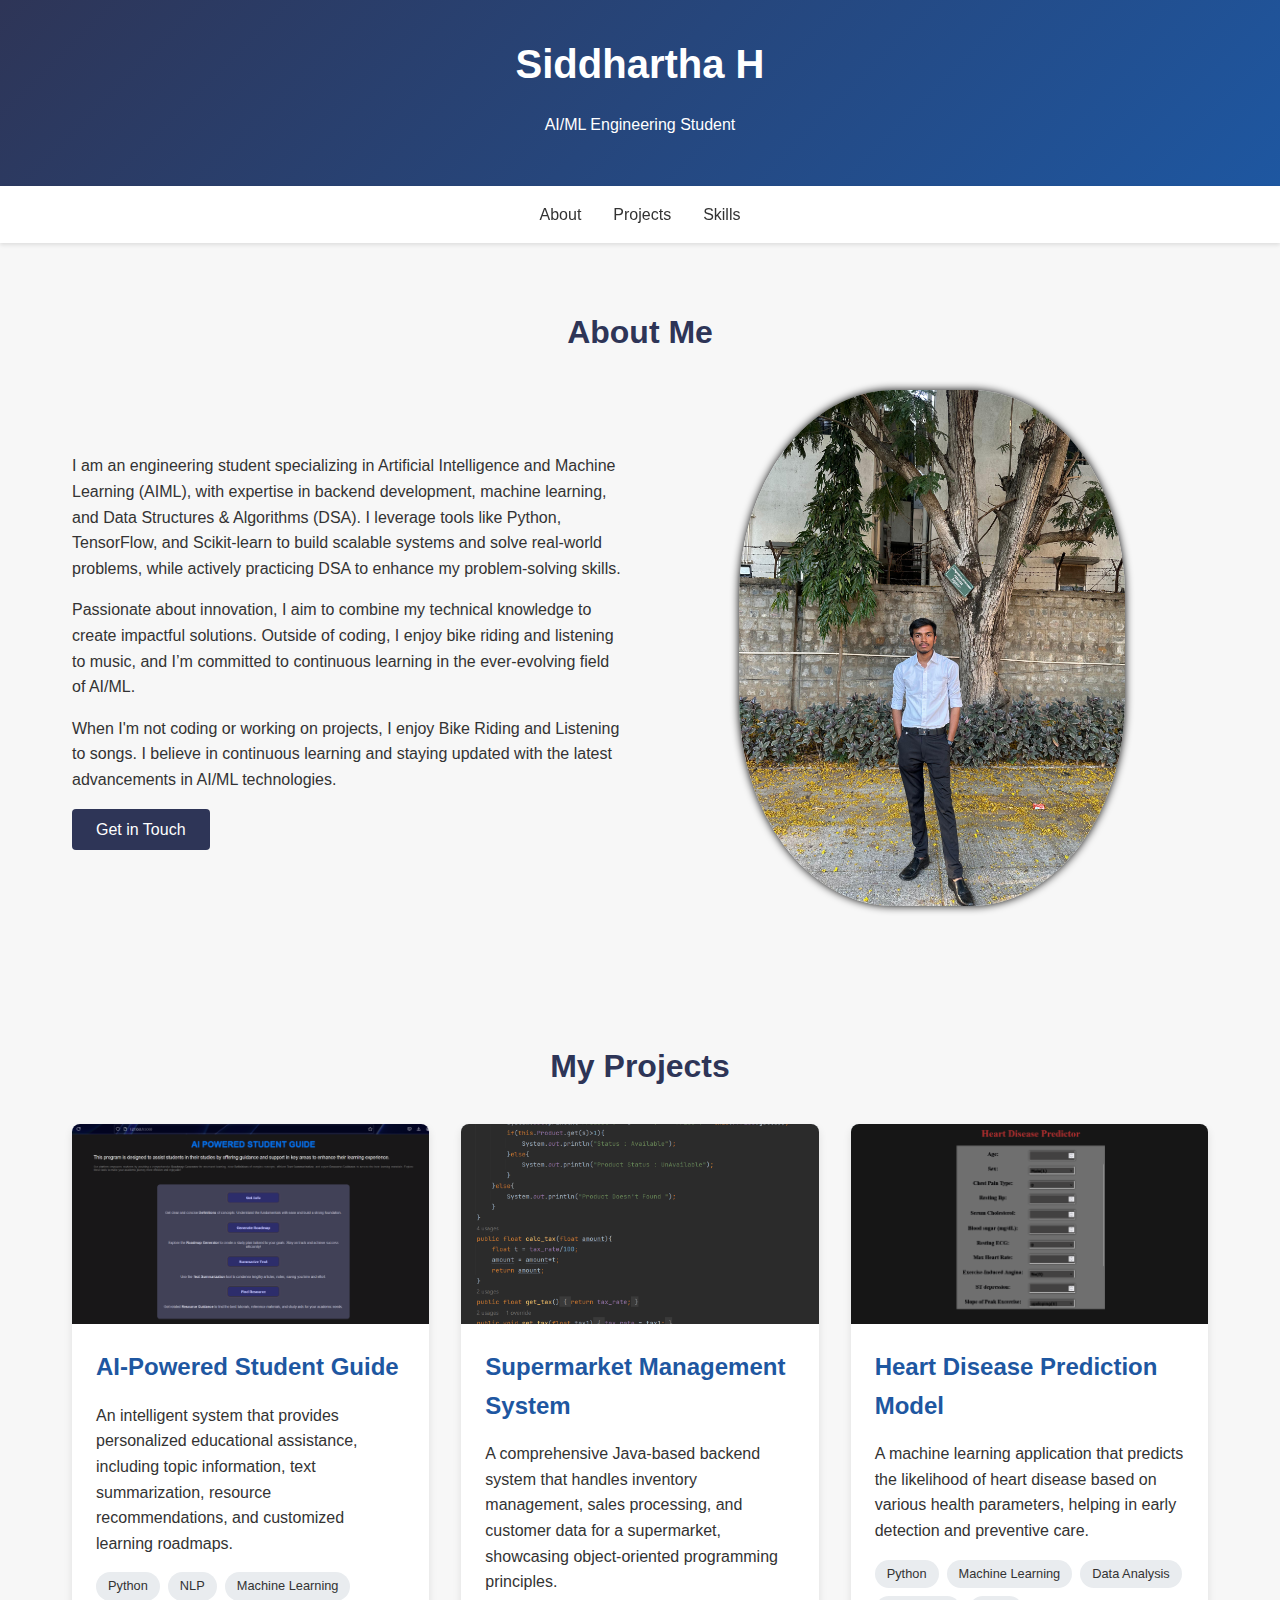
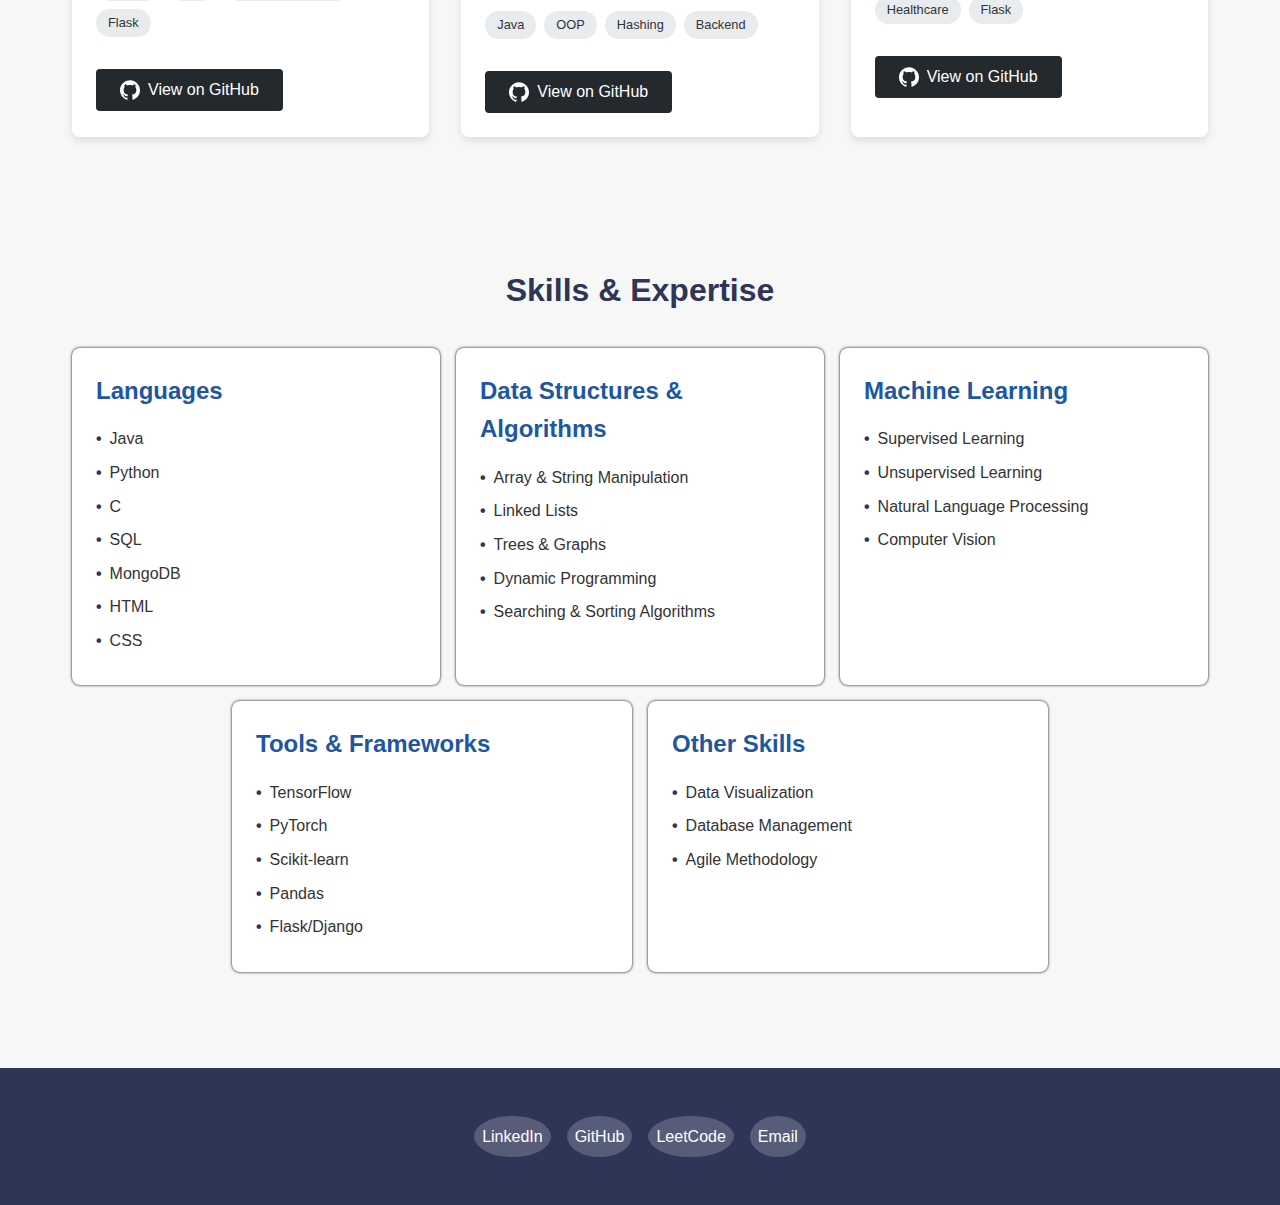
<file: index.html>
<!DOCTYPE html>
<html lang="en">
<head>
    <meta charset="UTF-8">
    <meta name="viewport" content="width=device-width, initial-scale=1.0">
    <title>MY Portfolio</title>
    <link rel="stylesheet" href="s1.css">
</head>
<body>
    <header>
        <div class="container">
            <h1>Siddhartha H</h1>
            <p>AI/ML Engineering Student</p>
        </div>
    </header>
    
    <nav>
        <ul>
            <li><a href="#about">About</a></li>
            <li><a href="#projects">Projects</a></li>
            <li><a href="#skills">Skills</a></li>
            
        </ul>
    </nav>
    
    <section id="about">
        <div class="container">
            <h2>About Me</h2>
            <div class="about-container">
                <div class="about-text">
                    <p>
                        I am an engineering student specializing in Artificial Intelligence and Machine Learning (AIML), with expertise in backend development, machine learning, and Data Structures & Algorithms (DSA). I leverage tools like Python, TensorFlow, and Scikit-learn to build scalable systems and solve real-world problems, while actively practicing DSA to enhance my problem-solving skills.
                    </p>
                    
                    <p>
                        Passionate about innovation, I aim to combine my technical knowledge to create impactful solutions. Outside of coding, I enjoy bike riding and listening to music, and I’m committed to continuous learning in the ever-evolving field of AI/ML.
                    </p>
                    <p>When I'm not coding or working on projects, I enjoy Bike Riding and Listening to songs. I believe in continuous learning and staying updated with the latest advancements in AI/ML technologies.</p>
                    <a href="#contact" class="btn">Get in Touch</a>
                </div>
                <div class="about-image">
                    <img src="me.jpg" alt="Profile Picture">
                </div>
            </div>
        </div>
    </section>
    
    <section id="projects">
        <div class="container">
            <h2>My Projects</h2>
            <div class="projects-grid">
                <!-- Project 1 -->
                <div class="project-card">
                    <div class="project-image" style="background-image: url('S_guide.png')"></div>
                    <div class="project-content">
                        <h3>AI-Powered Student Guide</h3>
                        <p>An intelligent system that provides personalized educational assistance, including topic information, text summarization, resource recommendations, and customized learning roadmaps.</p>
                        <div class="project-tech">
                            <span class="tech-tag">Python</span>
                            <span class="tech-tag">NLP</span>
                            <span class="tech-tag">Machine Learning</span>
                            <span class="tech-tag">Flask</span>
                        </div>
                        <a href="https://github.com/yourusername/ai-student-guide" class="github-btn" target="_blank">
                            <span class="github-icon"></span>
                            View on GitHub
                        </a>
                    </div>
                </div>
                
                <!-- Project 2 -->
                <div class="project-card">
                    <div class="project-image" style="background-image: url('S_market.png')"></div>
                    <div class="project-content">
                        <h3>Supermarket Management System</h3>
                        <p>A comprehensive Java-based backend system that handles inventory management, sales processing, and customer data for a supermarket, showcasing object-oriented programming principles.</p>
                        <div class="project-tech">
                            <span class="tech-tag">Java</span>
                            <span class="tech-tag">OOP</span>
                            <span class="tech-tag">Hashing</span>
                            <span class="tech-tag">Backend</span>
                        </div>
                        <a href="https://github.com/yourusername/supermarket-system" class="github-btn" target="_blank">
                            <span class="github-icon"></span>
                            View on GitHub
                        </a>
                    </div>
                </div>
                
                <!-- Project 3 -->
                <div class="project-card">
                    <div class="project-image" style="background-image: url('h_predictor.png')"></div>
                    <div class="project-content">
                        <h3>Heart Disease Prediction Model</h3>
                        <p>A machine learning application that predicts the likelihood of heart disease based on various health parameters, helping in early detection and preventive care.</p>
                        <div class="project-tech">
                            <span class="tech-tag">Python</span>
                            <span class="tech-tag">Machine Learning</span>
                            <span class="tech-tag">Data Analysis</span>
                            <span class="tech-tag">Healthcare</span>
                            <span class="tech-tag">Flask</span>
                        </div>
                        <a href="https://github.com/yourusername/heart-disease-prediction" class="github-btn" target="_blank">
                            <span class="github-icon"></span>
                            View on GitHub
                        </a>
                    </div>
                </div>
            </div>
        </div>
    </section>
    
    <section id="skills">
        <div class="container">
            <h2>Skills & Expertise</h2>
            <div class="skills-container">
                <div class="skill-category">
                    <h3>Languages</h3>
                    <ul class="skill-list">
                        <li>Java</li>
                        <li>Python</li>
                        <li>C</li>
                        <li>SQL</li>
                        <li>MongoDB</li>
                        <li>HTML</li>
                        <li>CSS</li>

                    </ul>
                </div>

                <div class="skill-category">
                    <h3>Data Structures & Algorithms</h3>
                    <ul class="skill-list">
                        <li>Array & String Manipulation</li>
                        <li>Linked Lists</li>
                        <li>Trees & Graphs</li>
                        <li>Dynamic Programming</li>
                        <li>Searching & Sorting Algorithms</li>
                    </ul>
                </div>
                
                <div class="skill-category">
                    <h3>Machine Learning</h3>
                    <ul class="skill-list">
                        <li>Supervised Learning</li>
                        <li>Unsupervised Learning</li>
                        <li>Natural Language Processing</li>
                        <li>Computer Vision</li>
                        
                    </ul>
                </div>
                
                <div class="skill-category">
                    <h3>Tools & Frameworks</h3>
                    <ul class="skill-list">
                        <li>TensorFlow</li>
                        <li>PyTorch</li>
                        <li>Scikit-learn</li>
                        <li>Pandas</li>
                        <li>Flask/Django</li>
                    </ul>
                </div>
                
                <div class="skill-category">
                    <h3>Other Skills</h3>
                    <ul class="skill-list">
                        <li>Data Visualization</li>
                        <li>Database Management</li>
                        <li>Agile Methodology</li>
                    </ul>
                </div>
            </div>
        </div>
    </section>
    
    <footer>
        <div class="container">
            <div class="social-links">
                <a href="www.linkedin.com/in/siddharth-h-83055a32a" class="social-link">LinkedIn</a>
                <a href="https://github.com/Siddhartha1712" class="social-link">GitHub</a>
                <a href="https://leetcode.com/u/siddh_17/" class="social-link">LeetCode</a>
                <a href="sidhharthah1712@gmail.com" class="social-link">Email</a>
            </div>
        </div>
    </footer>
    
</body>
</html>
</file>
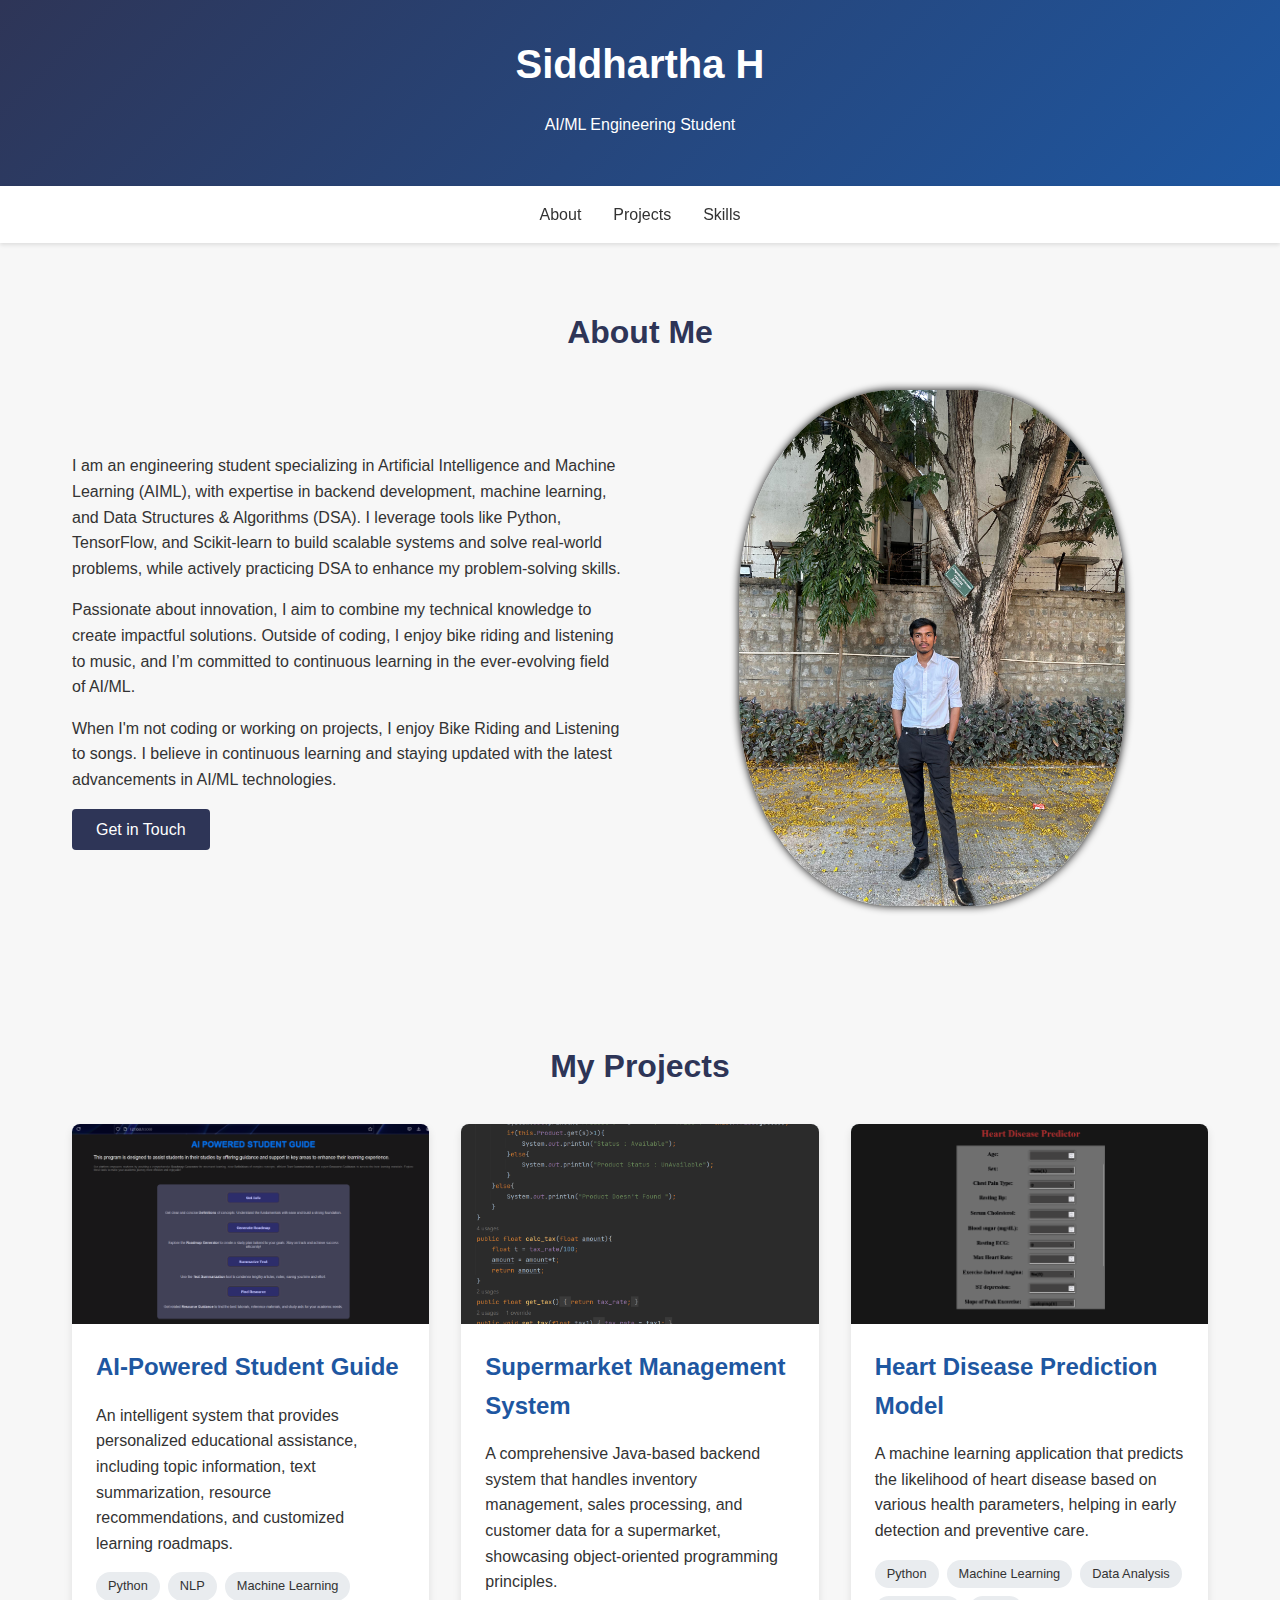
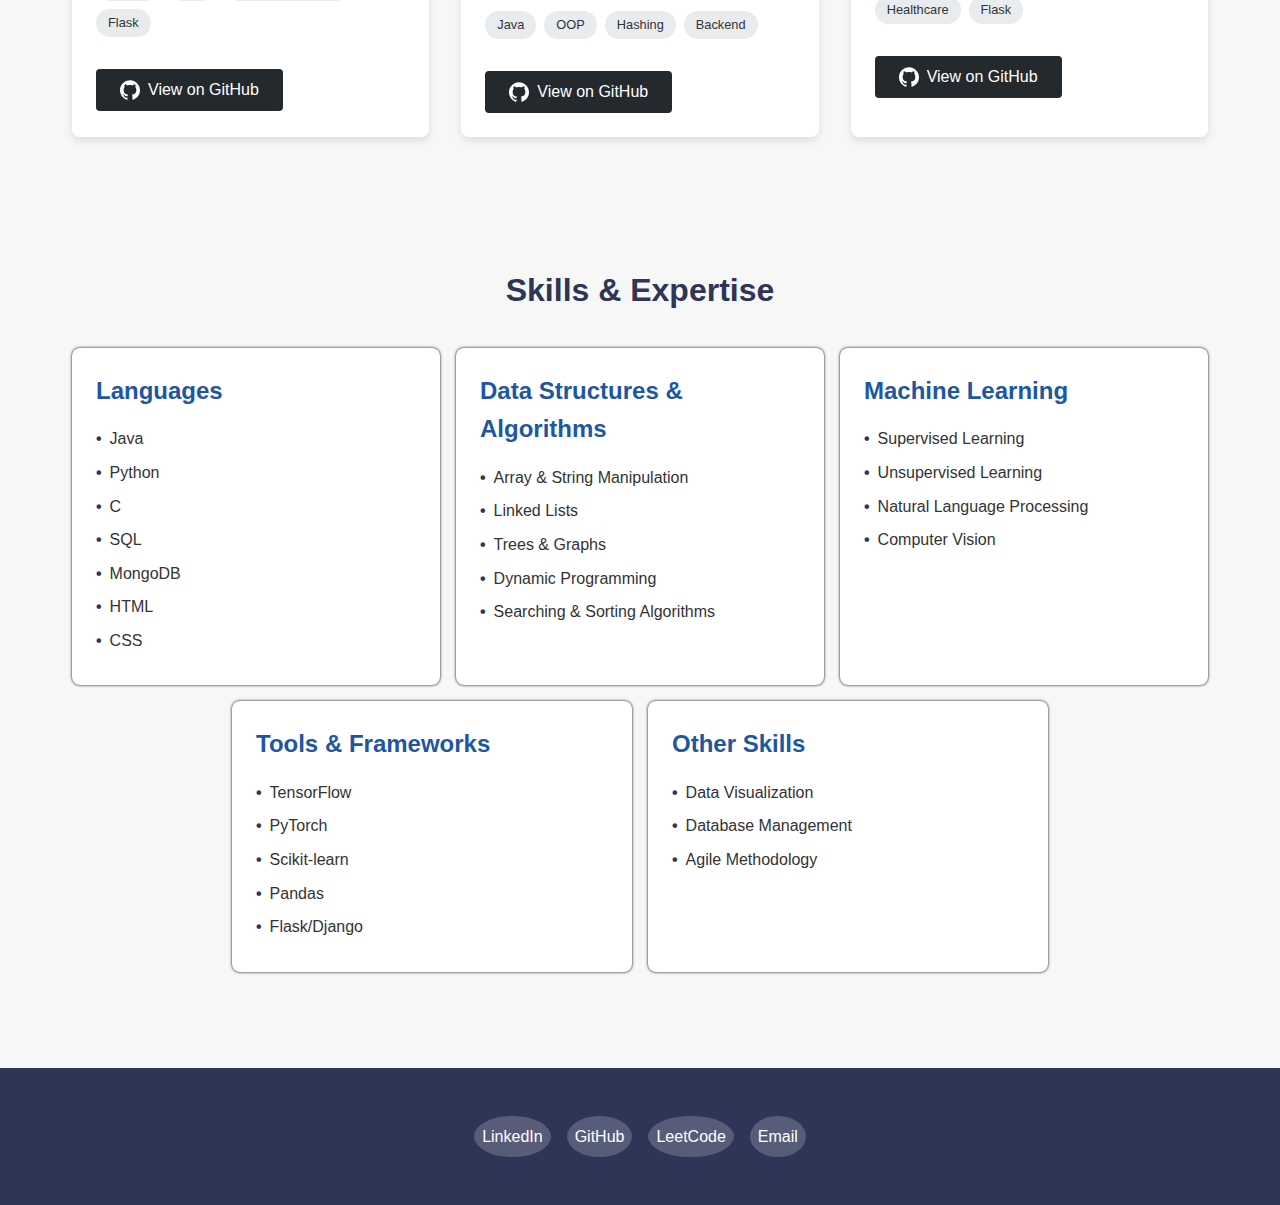
<file: s1.html>
<!DOCTYPE html>
<html lang="en">
<head>
    <meta charset="UTF-8">
    <meta name="viewport" content="width=device-width, initial-scale=1.0">
    <title>MY Portfolio</title>
    <link rel="stylesheet" href="s1.css">
</head>
<body>
    <header>
        <div class="container">
            <h1>Siddhartha H</h1>
            <p>AI/ML Engineering Student</p>
        </div>
    </header>
    
    <nav>
        <ul>
            <li><a href="#about">About</a></li>
            <li><a href="#projects">Projects</a></li>
            <li><a href="#skills">Skills</a></li>
            
        </ul>
    </nav>
    
    <section id="about">
        <div class="container">
            <h2>About Me</h2>
            <div class="about-container">
                <div class="about-text">
                    <p>
                        I am an engineering student specializing in Artificial Intelligence and Machine Learning (AIML), with expertise in backend development, machine learning, and Data Structures & Algorithms (DSA). I leverage tools like Python, TensorFlow, and Scikit-learn to build scalable systems and solve real-world problems, while actively practicing DSA to enhance my problem-solving skills.
                    </p>
                    
                    <p>
                        Passionate about innovation, I aim to combine my technical knowledge to create impactful solutions. Outside of coding, I enjoy bike riding and listening to music, and I’m committed to continuous learning in the ever-evolving field of AI/ML.
                    </p>
                    <p>When I'm not coding or working on projects, I enjoy Bike Riding and Listening to songs. I believe in continuous learning and staying updated with the latest advancements in AI/ML technologies.</p>
                    <a href="#contact" class="btn">Get in Touch</a>
                </div>
                <div class="about-image">
                    <img src="me.jpg" alt="Profile Picture">
                </div>
            </div>
        </div>
    </section>
    
    <section id="projects">
        <div class="container">
            <h2>My Projects</h2>
            <div class="projects-grid">
                <!-- Project 1 -->
                <div class="project-card">
                    <div class="project-image" style="background-image: url('S_guide.png')"></div>
                    <div class="project-content">
                        <h3>AI-Powered Student Guide</h3>
                        <p>An intelligent system that provides personalized educational assistance, including topic information, text summarization, resource recommendations, and customized learning roadmaps.</p>
                        <div class="project-tech">
                            <span class="tech-tag">Python</span>
                            <span class="tech-tag">NLP</span>
                            <span class="tech-tag">Machine Learning</span>
                            <span class="tech-tag">Flask</span>
                        </div>
                        <a href="https://github.com/yourusername/ai-student-guide" class="github-btn" target="_blank">
                            <span class="github-icon"></span>
                            View on GitHub
                        </a>
                    </div>
                </div>
                
                <!-- Project 2 -->
                <div class="project-card">
                    <div class="project-image" style="background-image: url('S_market.png')"></div>
                    <div class="project-content">
                        <h3>Supermarket Management System</h3>
                        <p>A comprehensive Java-based backend system that handles inventory management, sales processing, and customer data for a supermarket, showcasing object-oriented programming principles.</p>
                        <div class="project-tech">
                            <span class="tech-tag">Java</span>
                            <span class="tech-tag">OOP</span>
                            <span class="tech-tag">Hashing</span>
                            <span class="tech-tag">Backend</span>
                        </div>
                        <a href="https://github.com/yourusername/supermarket-system" class="github-btn" target="_blank">
                            <span class="github-icon"></span>
                            View on GitHub
                        </a>
                    </div>
                </div>
                
                <!-- Project 3 -->
                <div class="project-card">
                    <div class="project-image" style="background-image: url('h_predictor.png')"></div>
                    <div class="project-content">
                        <h3>Heart Disease Prediction Model</h3>
                        <p>A machine learning application that predicts the likelihood of heart disease based on various health parameters, helping in early detection and preventive care.</p>
                        <div class="project-tech">
                            <span class="tech-tag">Python</span>
                            <span class="tech-tag">Machine Learning</span>
                            <span class="tech-tag">Data Analysis</span>
                            <span class="tech-tag">Healthcare</span>
                            <span class="tech-tag">Flask</span>
                        </div>
                        <a href="https://github.com/yourusername/heart-disease-prediction" class="github-btn" target="_blank">
                            <span class="github-icon"></span>
                            View on GitHub
                        </a>
                    </div>
                </div>
            </div>
        </div>
    </section>
    
    <section id="skills">
        <div class="container">
            <h2>Skills & Expertise</h2>
            <div class="skills-container">
                <div class="skill-category">
                    <h3>Languages</h3>
                    <ul class="skill-list">
                        <li>Java</li>
                        <li>Python</li>
                        <li>C</li>
                        <li>SQL</li>
                        <li>MongoDB</li>
                        <li>HTML</li>
                        <li>CSS</li>

                    </ul>
                </div>

                <div class="skill-category">
                    <h3>Data Structures & Algorithms</h3>
                    <ul class="skill-list">
                        <li>Array & String Manipulation</li>
                        <li>Linked Lists</li>
                        <li>Trees & Graphs</li>
                        <li>Dynamic Programming</li>
                        <li>Searching & Sorting Algorithms</li>
                    </ul>
                </div>
                
                <div class="skill-category">
                    <h3>Machine Learning</h3>
                    <ul class="skill-list">
                        <li>Supervised Learning</li>
                        <li>Unsupervised Learning</li>
                        <li>Natural Language Processing</li>
                        <li>Computer Vision</li>
                        
                    </ul>
                </div>
                
                <div class="skill-category">
                    <h3>Tools & Frameworks</h3>
                    <ul class="skill-list">
                        <li>TensorFlow</li>
                        <li>PyTorch</li>
                        <li>Scikit-learn</li>
                        <li>Pandas</li>
                        <li>Flask/Django</li>
                    </ul>
                </div>
                
                <div class="skill-category">
                    <h3>Other Skills</h3>
                    <ul class="skill-list">
                        <li>Data Visualization</li>
                        <li>Database Management</li>
                        <li>Agile Methodology</li>
                    </ul>
                </div>
            </div>
        </div>
    </section>
    
    <footer>
        <div class="container">
            <div class="social-links">
                <a href="www.linkedin.com/in/siddharth-h-83055a32a" class="social-link">LinkedIn</a>
                <a href="https://github.com/Siddhartha1712" class="social-link">GitHub</a>
                <a href="https://leetcode.com/u/siddh_17/" class="social-link">LeetCode</a>
                <a href="sidhharthah1712@gmail.com" class="social-link">Email</a>
            </div>
        </div>
    </footer>
    
</body>
</html>
</file>
<file: s1.css>
:root {
    --primary-color: #2e3557;
    --secondary-color: #1e57a1;
    --accent-color: #4cc9f0;
    --bg-color: #f7f7f7;
    --text-color: #333;
    --light-gray: #e9ecef;
    --dark-gray: #6c757d;
}

* {
    margin: 0;
    padding: 0;
    box-sizing: border-box;
    font-family: 'Segoe UI', Tahoma, Geneva, Verdana, sans-serif;
    
}

body {
    background-color: var(--bg-color);
    color: var(--text-color);
    line-height: 1.6;
    
}

header {
    background: linear-gradient(135deg, var(--primary-color), var(--secondary-color));
    color: white;
    padding: 2rem 0;
    text-align: center;
}

.container {
    max-width: 1200px;
    margin: 0 auto;
    padding: 0 2rem;
}

nav {
    display: flex;
    justify-content: center;
    padding: 1rem 0;
    background-color: white;
    box-shadow: 0 2px 4px rgba(0,0,0,0.1);
    position: sticky;
    top: 0;
    z-index: 100;
}

nav ul {
    display: flex;
    list-style: none;
}

nav ul li {
    margin: 0 1rem;
}

nav ul li a {
    text-decoration: none;
    color: var(--text-color);
    font-weight: 500;
    transition: color 0.3s;
}

nav ul li a:hover {
    color: var(--primary-color);
}

section {
    padding: 4rem 0;
}

h1 {
    font-size: 2.5rem;
    margin-bottom: 1rem;
}

h2 {
    font-size: 2rem;
    margin-bottom: 2rem;
    color: var(--primary-color);
    text-align: center;
}

h3 {
    font-size: 1.5rem;
    margin-bottom: 1rem;
    color: var(--secondary-color);
}

p {
    margin-bottom: 1rem;
}

.btn {
    display: inline-block;
    background-color: var(--primary-color);
    color: white;
    padding: 0.5rem 1.5rem;
    text-decoration: none;
    border-radius: 4px;
    transition: background-color 0.3s;
}

.btn:hover {
    background-color: var(--secondary-color);
}

.about-container {
    display: flex;
    justify-content: space-between;
    align-items: center;
    gap: 2rem;
}

.about-text {
    flex: 1;
}

.about-image {
    flex: 1;
    text-align: center;
}

.about-image img {
    max-width: 70%;
    border-radius: 40%;
    box-shadow: 0 0px 8px rgb(0, 0, 0);
}

.projects-grid {
    display: grid;
    grid-template-columns: repeat(auto-fit, minmax(300px, 1fr));
    gap: 2rem;
}

.project-card {
    background-color: white;
    border-radius: 8px;
    overflow: hidden;
    box-shadow: 0 4px 8px rgba(0,0,0,0.1);
    transition: transform 0.3s, box-shadow 0.3s;
}

.project-card:hover {
    transform: translateY(-5px);
    box-shadow: 0 8px 16px rgba(0,0,0,0.2);
}

.project-image {
    height: 200px;
    background-color: var(--light-gray);
    background-size: cover;
    background-position: center;
}

.project-content {
    padding: 1.5rem;
}

.project-tech {
    display: flex;
    flex-wrap: wrap;
    gap: 0.5rem;
    margin: 1rem 0;
}

.tech-tag {
    background-color: var(--light-gray);
    padding: 0.25rem 0.75rem;
    border-radius: 16px;
    font-size: 0.8rem;
}

.skills-container {
    display: flex;
    flex-wrap: wrap;
    gap: 1rem;
    justify-content: center;
}

.skill-category {
    flex: 1;
    min-width: 20em;
    max-width: 25em;
    background-color: white;
    padding: 1.5rem;
    border-radius: 8px;
    box-shadow: 0 0px 3px rgb(0,0,0);
}

.skill-list {
    list-style: none;
}

.skill-list li {
    margin-bottom: 0.5rem;
    display: flex;
    align-items: center;
}

.skill-list li::before {
    content: "•";
    color: var(--primary-color);
    font-weight: bold;
    margin-right: 0.5rem;
}

.contact-form {
    max-width: 600px;
    margin: 0 auto;
    background-color: white;
    padding: 2rem;
    border-radius: 8px;
    box-shadow: 0 4px 8px rgba(0,0,0,0.1);
}

.form-group {
    margin-bottom: 1.5rem;
}

.form-group label {
    display: block;
    margin-bottom: 0.5rem;
    font-weight: 500;
}

.form-group input,
.form-group textarea {
    width: 100%;
    padding: 0.75rem;
    border: 1px solid var(--light-gray);
    border-radius: 4px;
}

.form-group textarea {
    min-height: 150px;
    resize: vertical;
}

footer {
    background-color: var(--primary-color);
    color: white;
    text-align: center;
    padding: 2rem 0;
    margin-top: 2rem;
}

.social-links {
    display: flex;
    justify-content: center;
    gap: 1rem;
    margin: 1rem 0;
}

.social-link {
    color: white;
    text-decoration: none;
    padding: 0.5rem;
    border-radius: 50%;
    background-color: rgba(255, 255, 255, 0.2);
    transition: background-color 0.3s;
}

.social-link:hover {
    background-color: rgba(255, 255, 255, 0.3);
}

.github-btn {
    display: inline-flex;
    align-items: center;
    background-color: #24292e;
    color: white;
    padding: 0.5rem 1.5rem;
    text-decoration: none;
    border-radius: 4px;
    transition: background-color 0.3s;
    margin-top: 1rem;
}

.github-btn:hover {
    background-color: #1b1f23;
}

.github-icon {
    margin-right: 0.5rem;
    width: 20px;
    height: 20px;
    background-image: url("data:image/svg+xml,%3Csvg xmlns='http://www.w3.org/2000/svg' fill='white' viewBox='0 0 24 24'%3E%3Cpath d='M12 .297c-6.63 0-12 5.373-12 12 0 5.303 3.438 9.8 8.205 11.385.6.113.82-.258.82-.577 0-.285-.01-1.04-.015-2.04-3.338.724-4.042-1.61-4.042-1.61C4.422 18.07 3.633 17.7 3.633 17.7c-1.087-.744.084-.729.084-.729 1.205.084 1.838 1.236 1.838 1.236 1.07 1.835 2.809 1.305 3.495.998.108-.776.417-1.305.76-1.605-2.665-.3-5.466-1.332-5.466-5.93 0-1.31.465-2.38 1.235-3.22-.135-.303-.54-1.523.105-3.176 0 0 1.005-.322 3.3 1.23.96-.267 1.98-.399 3-.405 1.02.006 2.04.138 3 .405 2.28-1.552 3.285-1.23 3.285-1.23.645 1.653.24 2.873.12 3.176.765.84 1.23 1.91 1.23 3.22 0 4.61-2.805 5.625-5.475 5.92.42.36.81 1.096.81 2.22 0 1.606-.015 2.896-.015 3.286 0 .315.21.69.825.57C20.565 22.092 24 17.592 24 12.297c0-6.627-5.373-12-12-12'/%3E%3C/svg%3E");
    background-repeat: no-repeat;
    background-position: center;
}

/* Responsive Design */
@media (max-width: 768px) {
    .about-container {
        flex-direction: column;
    }
    
    .project-grid {
        grid-template-columns: 1fr;
    }
}
</file>
